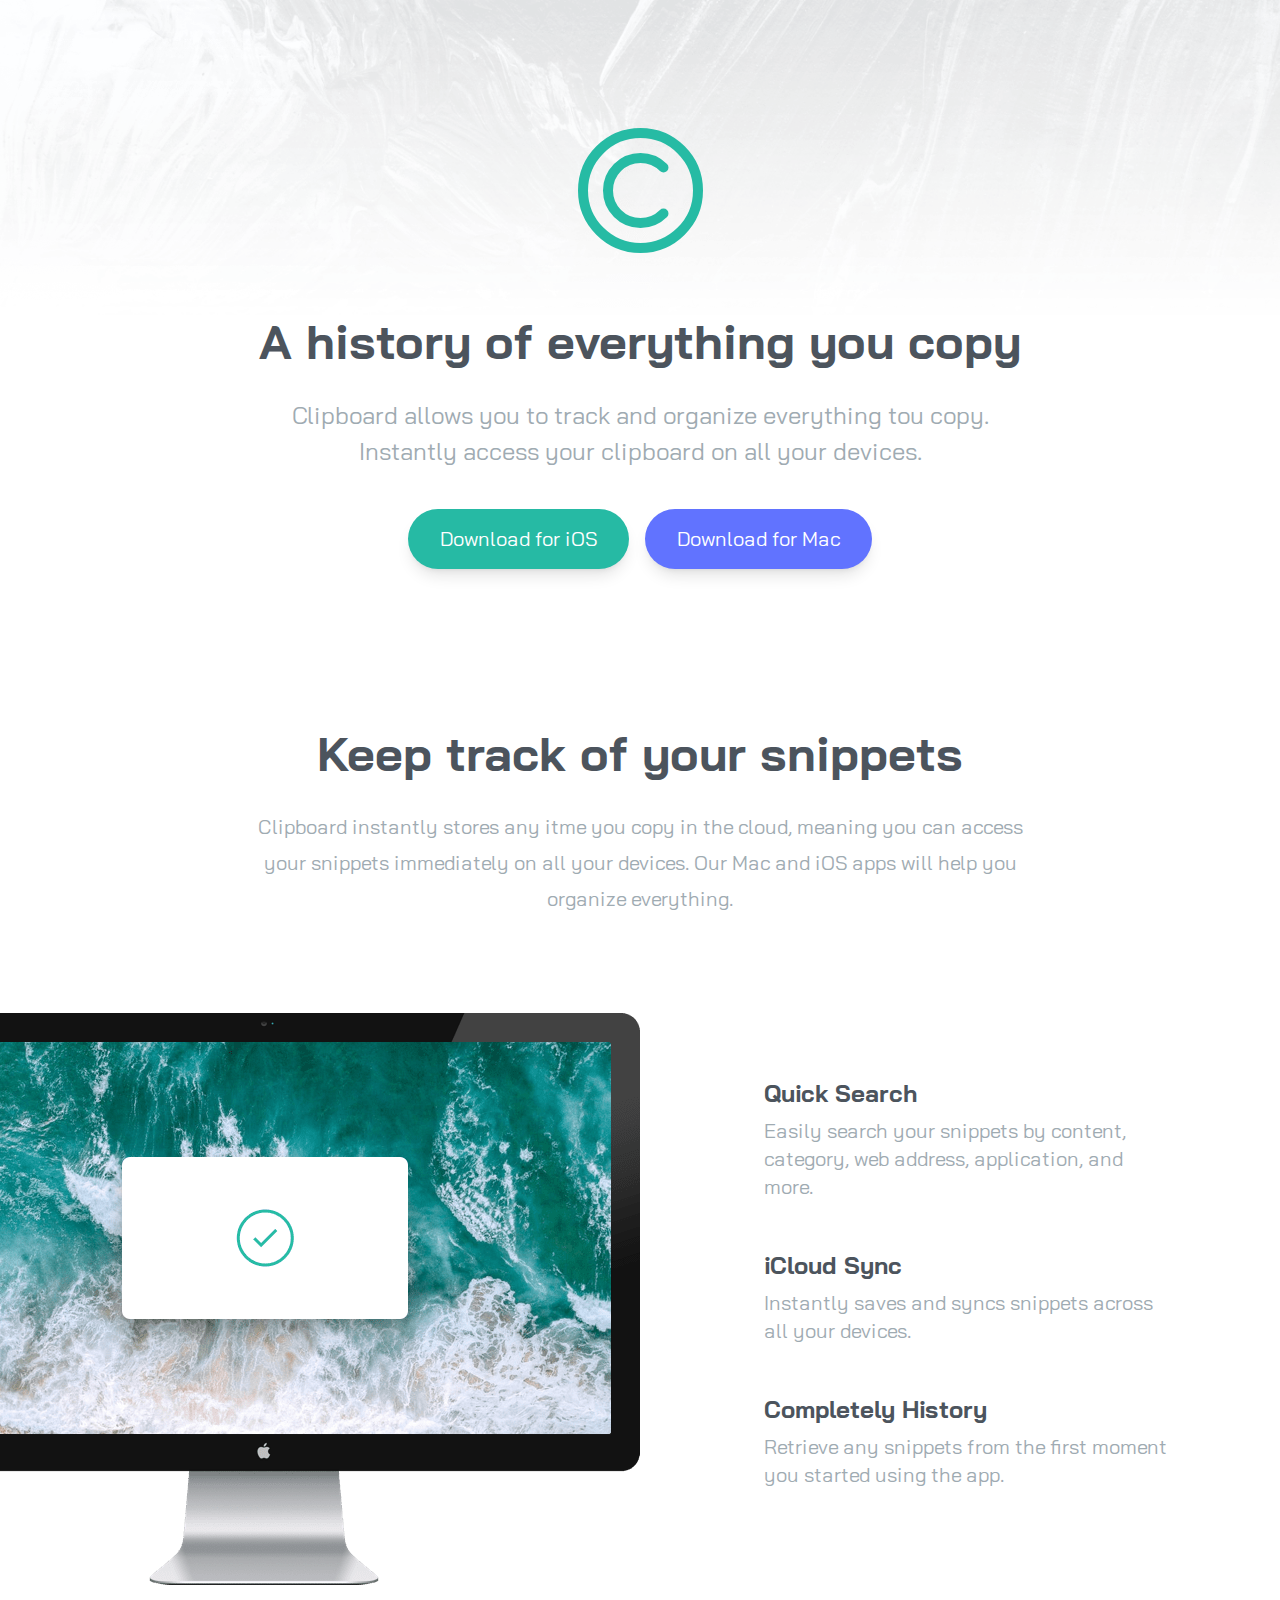
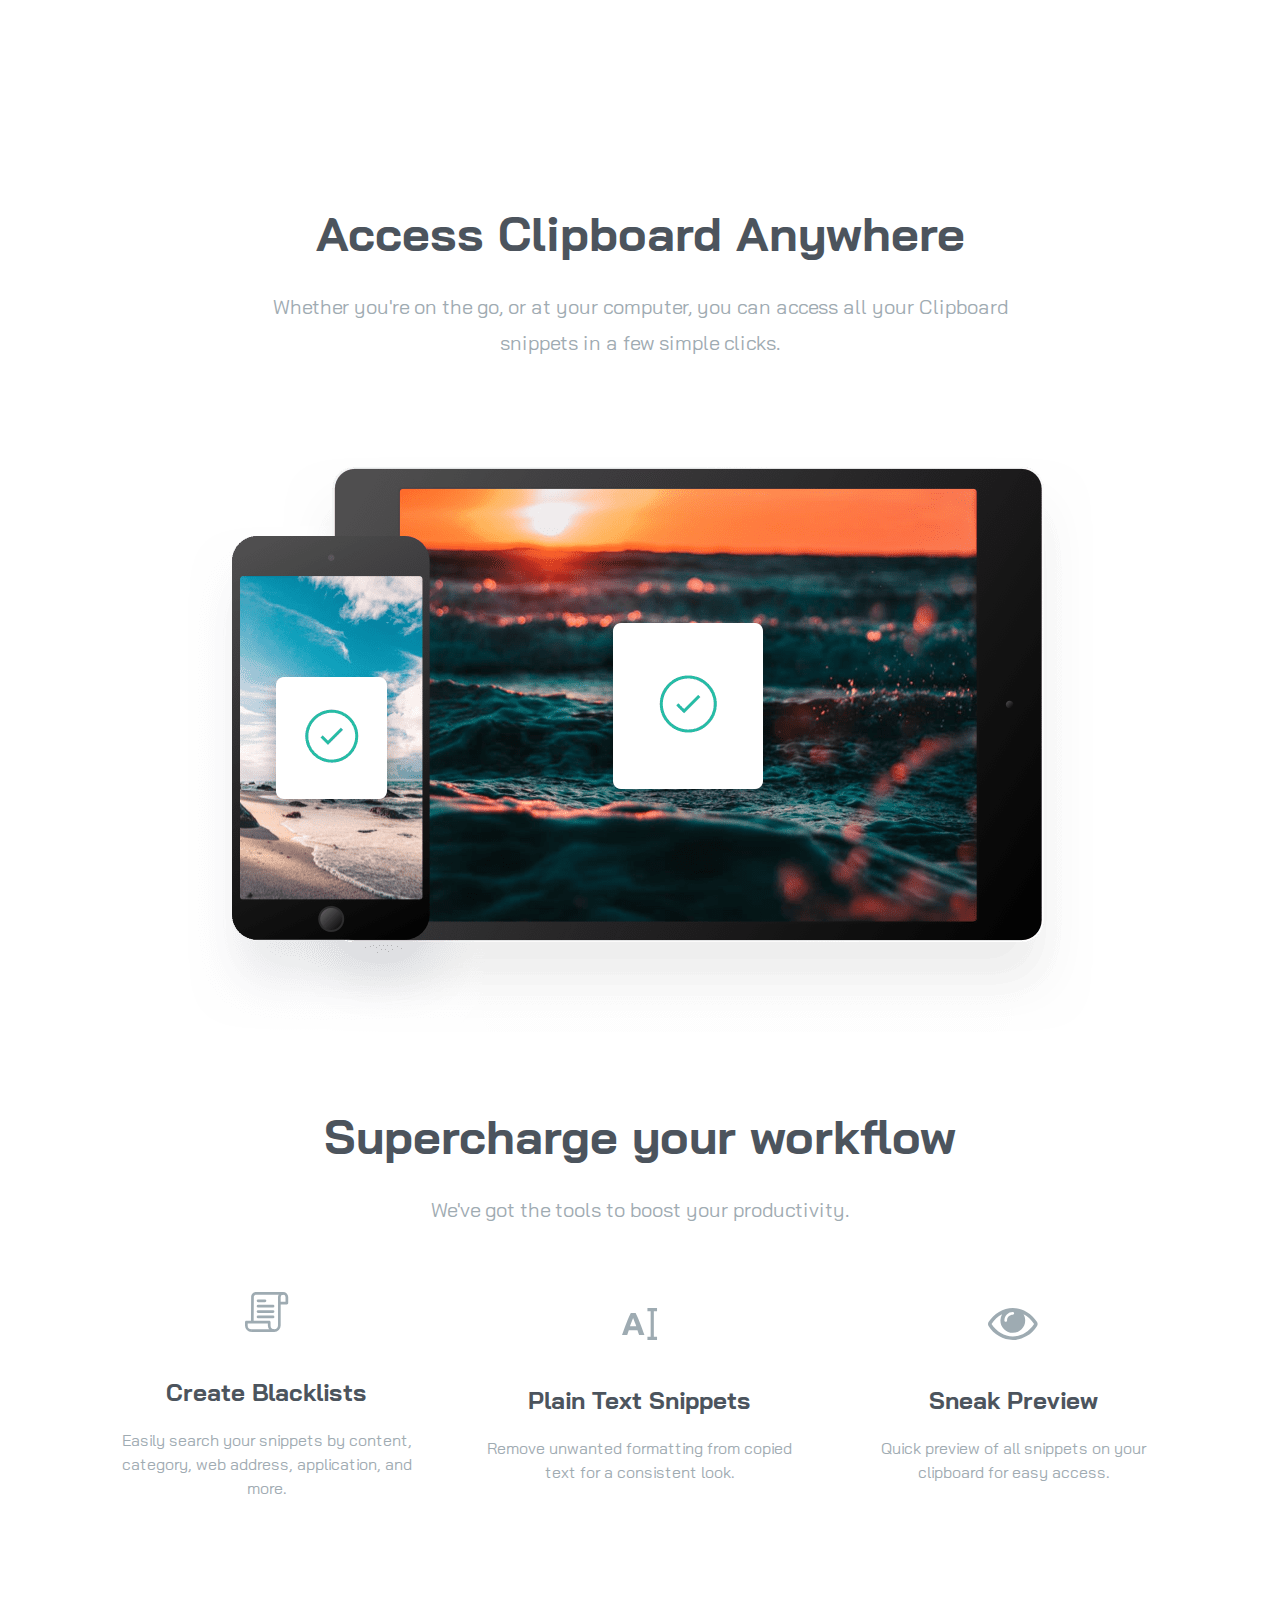
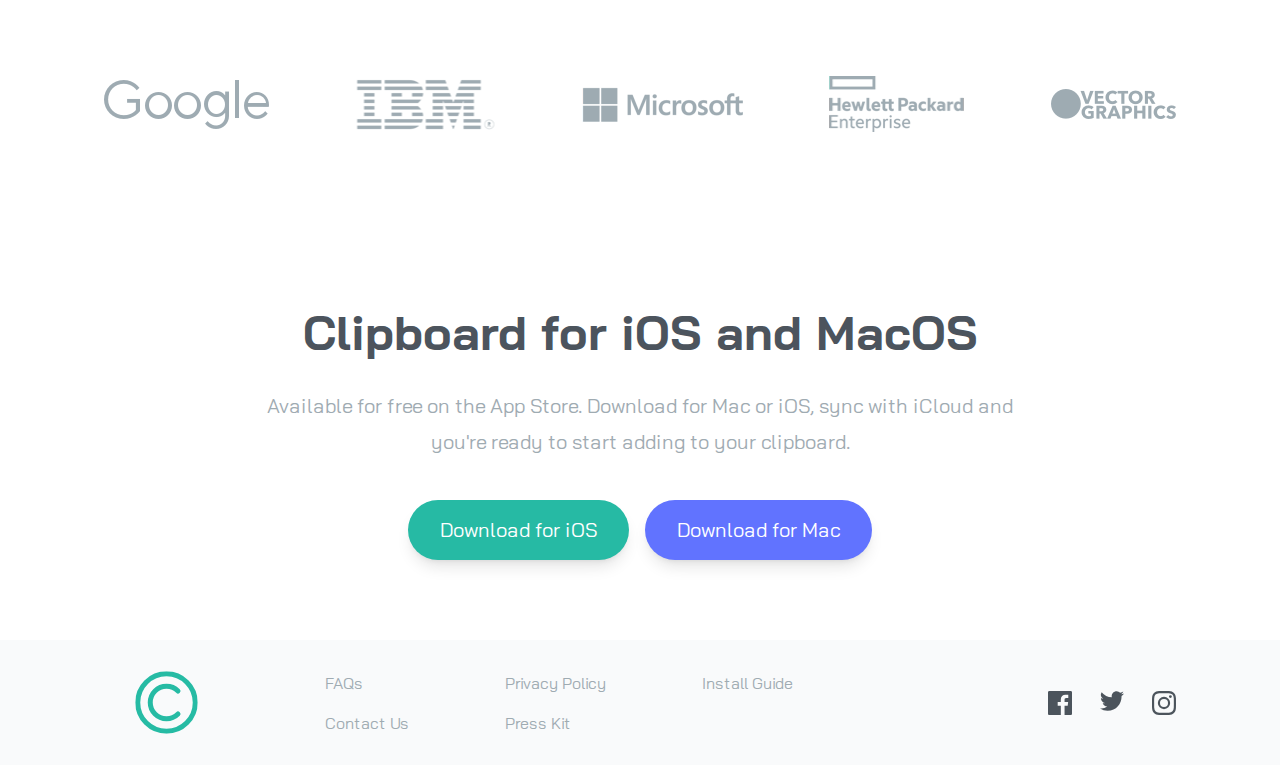
<file: website-projects/clipboard/index.html>
<!DOCTYPE html>
<html lang="en">
  <head>
    <meta charset="UTF-8" />
    <meta http-equiv="X-UA-Compatible" content="IE=edge" />
    <meta name="viewport" content="width=device-width, initial-scale=1.0" />
    <link rel="preconnect" href="https://fonts.googleapis.com" />
    <link rel="preconnect" href="https://fonts.gstatic.com" crossorigin />
    <link
      href="https://fonts.googleapis.com/css2?family=Bai+Jamjuree:wght@400;600&family=Coiny&display=swap"
      rel="stylesheet"
    />
    <link rel="stylesheet" href="css/style.css" />
    <title>Clipboard Website</title>
  </head>
  <body>
    <!-- Hero Section -->
    <section id="hero">
      <!-- main container for this hero section -->
      <div class="section-container mb-40 pt-16">
        <img src="images/logo.svg" alt="" class="mx-auto my-16" />

        <h3>A history of everything you copy</h3>

        <p class="section-content mb-10 text-2xl">
          Clipboard allows you to track and organize everything tou copy.
          Instantly access your clipboard on all your devices.
        </p>

        <!-- Button Container -->
        <div class="button-container">
          <a
            href=""
            class="p-4 px-8 rounded-full shadow-lg bg-strongCyan duration-200 hover:opacity-80"
          >
            Download for iOS
          </a>
          <a
            href=""
            class="p-4 px-8 rounded-full shadow-lg bg-lightBlue duration-200 hover:opacity-80"
          >
            Download for Mac
          </a>
        </div>
      </div>
    </section>

    <!-- Snippets Section -->
    <section id="snippets">
      <div class="section-container my-20">
        <h3>Keep track of your snippets</h3>
        <p class="section-content mb-24 text-xl">
          Clipboard instantly stores any itme you copy in the cloud, meaning you
          can access your snippets immediately on all your devices. Our Mac and
          iOS apps will help you organize everything.
        </p>
      </div>
    </section>

    <!-- Features Section -->
    <section id="features">
      <!-- Container for the features section -->
      <div class="section-container my-20">
        <div class="relative flex flex-col md:flex-row md:space-x-32">
          <!-- Image -->
          <div class="md:w-1/2">
            <img
              src="images/image-computer.png"
              alt=""
              class="md:absolute top-0 right-[50%]"
            />
          </div>

          <!-- Items Container -->
          <div
            class="flex flex-col mt-16 mb-24 space-y-12 text-xl md:w-1/2 md:mb-60 md:text-left md:pl-16"
          >
            <!-- Item 1 -->
            <div>
              <h5 class="mb-2 text-2xl font-bold text-darkGrayishBlue">
                Quick Search
              </h5>
              <p class="max-w-md text-grayishBlue">
                Easily search your snippets by content, category, web address,
                application, and more.
              </p>
            </div>
            <!-- Item 2 -->
            <div>
              <h5>iCloud Sync</h5>
              <p class="max-w-md text-grayishBlue">
                Instantly saves and syncs snippets across all your devices.
              </p>
            </div>
            <!-- Item 3 -->
            <div>
              <h5>Completely History</h5>
              <p class="max-w-md text-grayishBlue">
                Retrieve any snippets from the first moment you started using
                the app.
              </p>
            </div>
          </div>
        </div>
      </div>
    </section>

    <!-- Access Anywhere Section -->
    <section id="access">
      <div class="section-container my-20">
        <h3>Access Clipboard Anywhere</h3>
        <p class="section-content mb-24 text-xl">
          Whether you're on the go, or at your computer, you can access all your
          Clipboard snippets in a few simple clicks.
        </p>

        <img src="images/image-devices.png" alt="" class="mx-auto" />
      </div>
    </section>

    <!-- Supercharge Section -->
    <section id="supercharge">
      <div class="section-container my-20">
        <h3>Supercharge your workflow</h3>
        <p class="section-content mb-16 text-xl">
          We've got the tools to boost your productivity.
        </p>
        <!-- Items Container -->
        <div
          class="flex flex-col items-center justify-between space-y-16 md:flex-row md:space-y-0 md:space-x-12"
        >
          <!-- Item 1 -->
          <div class="flex flex-col items-center space-y-5">
            <img src="images/icon-blacklist.svg" alt="" class="mb-6" />
            <h5>Create Blacklists</h5>
            <p class="max-w-md text-grayishBlue">
              Easily search your snippets by content, category, web address,
              application, and more.
            </p>
          </div>
          <!-- Item 2 -->
          <div class="flex flex-col items-center space-y-5">
            <img src="images/icon-text.svg" alt="" class="mb-6" />
            <h5>Plain Text Snippets</h5>
            <p class="max-w-md text-grayishBlue">
              Remove unwanted formatting from copied text for a consistent look.
            </p>
          </div>
          <!-- Item 3 -->
          <div class="flex flex-col items-center space-y-5">
            <img src="images/icon-preview.svg" alt="" class="mb-6" />
            <h5>Sneak Preview</h5>
            <p class="max-w-md text-grayishBlue">
              Quick preview of all snippets on your clipboard for easy access.
            </p>
          </div>
        </div>
      </div>
    </section>

    <!-- References Section -->
    <section id="references">
      <div
        class="flex flex-col items-center justify-between max-w-6xl px-10 mx-auto space-y-16 my-44 md:flex-row md:space-y-0"
      >
        <img src="images/logo-google.png" alt="" />
        <img src="images/logo-ibm.png" alt="" />
        <img src="images/logo-microsoft.png" alt="" />
        <img src="images/logo-hp.png" alt="" />
        <img src="images/logo-vector-graphics.png" alt="" />
      </div>
    </section>

    <!-- Bottom CTA Section -->
    <section id="bottom">
      <div class="section-container my-20">
        <h3>Clipboard for iOS and MacOS</h3>
        <p class="section-content mb-10 text-xl">
          Available for free on the App Store. Download for Mac or iOS, sync
          with iCloud and you're ready to start adding to your clipboard.
        </p>

        <!-- Button Container -->
        <div class="button-container">
          <a
            href="#"
            class="p-4 px-8 rounded-full shadow-lg bg-strongCyan duration-200 hover:opacity-80"
          >
            Download for iOS
          </a>
          <a
            href="#"
            class="p-4 px-8 rounded-full shadow-lg bg-lightBlue duration-200 hover:opacity-80"
          >
            Download for Mac
          </a>
        </div>
      </div>
    </section>

    <footer class="bg-gray-50">
      <div class="section-container">
        <div class="flex flex-col items-center md:flex-row">
          <!-- Image -->
          <img src="images/logo.svg" alt="" class="scale-50" />
          <!-- Container for Menus & Social -->
          <div
            class="flex flex-col items-center justify-between flex-1 mb-10 space-y-6 md:flex-row md:mb-0 md:space-y-0 text-grayishBlue"
          >
            <!-- Menus -->
            <div
              class="flex flex-col space-y-4 md:flex-row md:ml-24 md:space-x-24 md:space-y-0"
            >
              <!-- Menu 1 -->
              <div class="flex flex-col space-y-4 text-center md:text-left">
                <div><a href="#" class="hover:text-strongCyan">FAQs</a></div>
                <div>
                  <a href="#" class="hover:text-strongCyan">Contact Us</a>
                </div>
              </div>
              <!-- Menu 2 -->
              <div class="flex flex-col space-y-4 text-center md:text-left">
                <div>
                  <a href="#" class="hover:text-strongCyan">Privacy Policy</a>
                </div>
                <div>
                  <a href="#" class="hover:text-strongCyan">Press Kit</a>
                </div>
              </div>
              <!-- Menu 3 -->
              <div class="flex flex-col space-y-4 text-center md:text-left">
                <div>
                  <a href="#" class="hover:text-strongCyan">Install Guide</a>
                </div>
              </div>
            </div>

            <!-- Social Icons -->
            <div class="flex justify-between w-32 py-1">
              <a href="#"
                ><img
                  src="images/icon-facebook.svg"
                  alt=""
                  class="duration-200 ficon"
              /></a>
              <a href="#"
                ><img
                  src="images/icon-twitter.svg"
                  alt=""
                  class="duration-200 ficon"
              /></a>
              <a href="#"
                ><img
                  src="images/icon-instagram.svg"
                  alt=""
                  class="duration-200 ficon"
              /></a>
            </div>
          </div>
        </div>
      </div>
    </footer>
  </body>
</html>
</file>
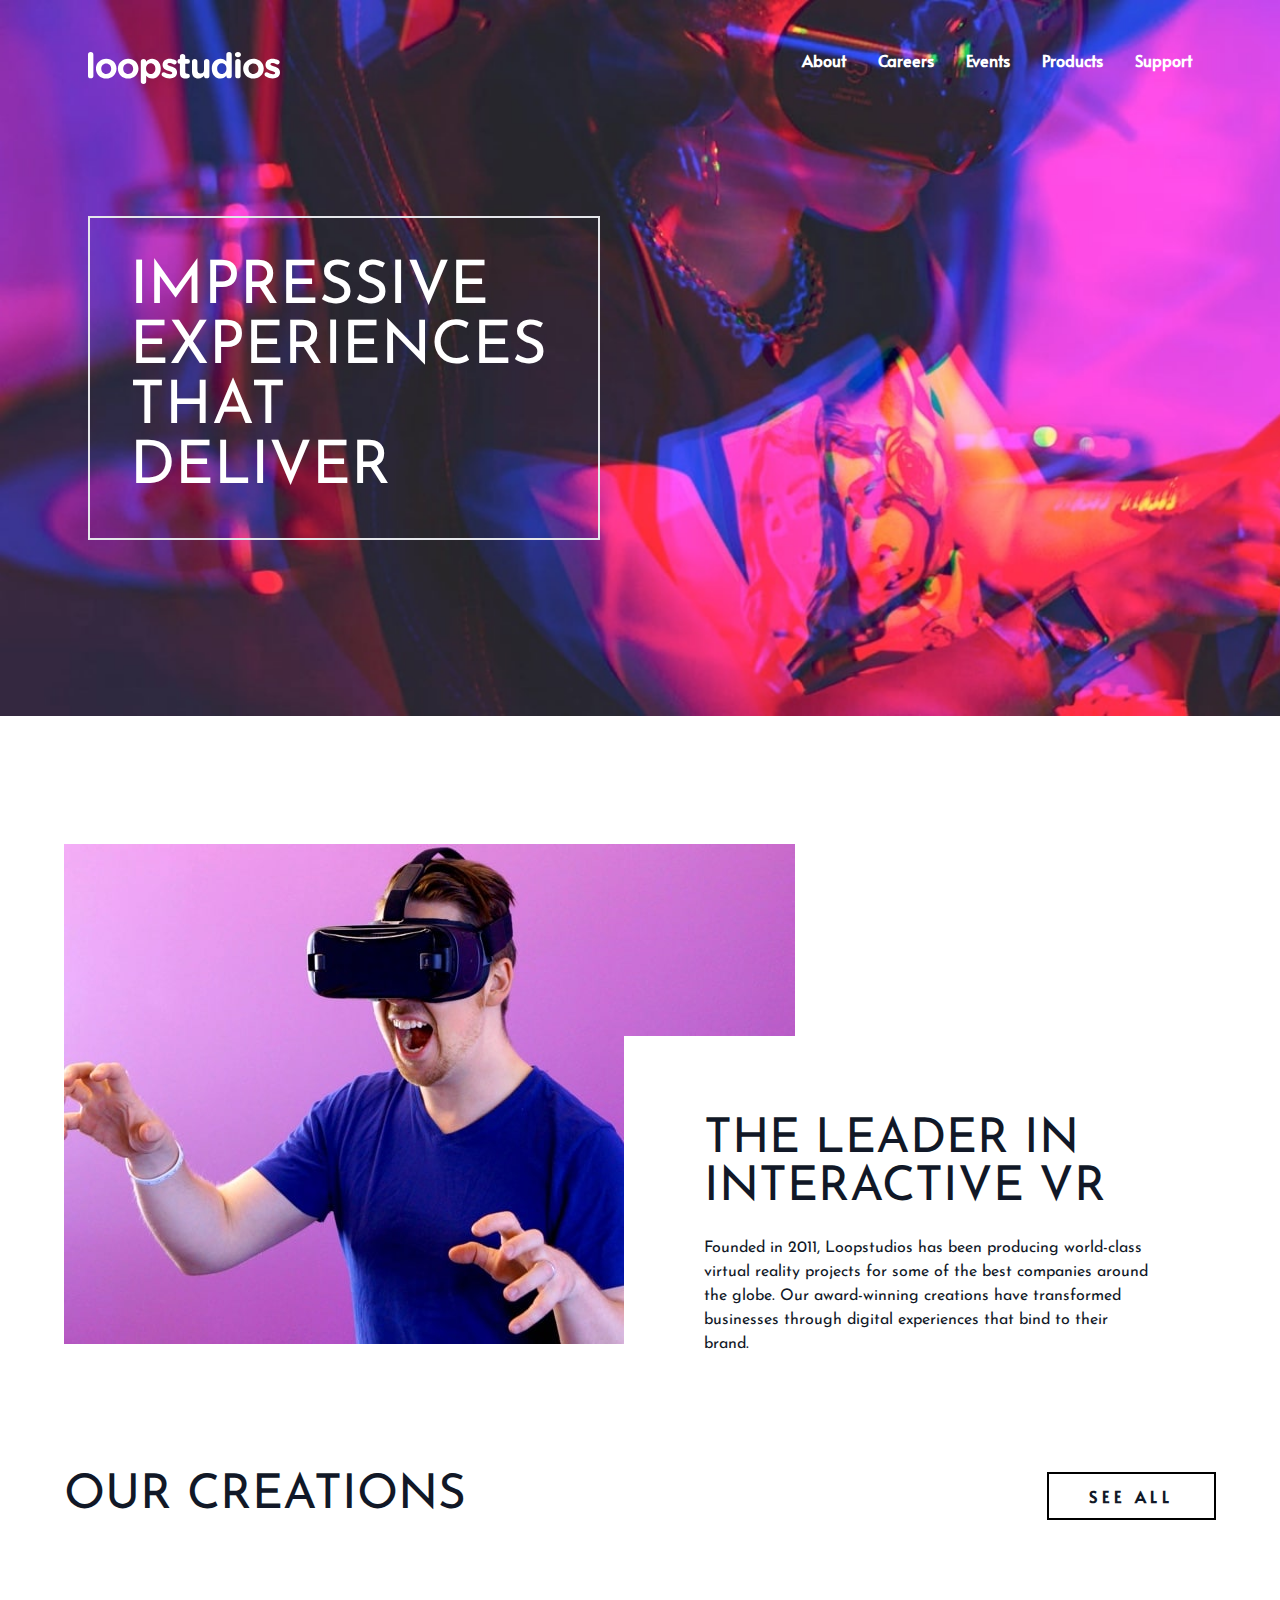
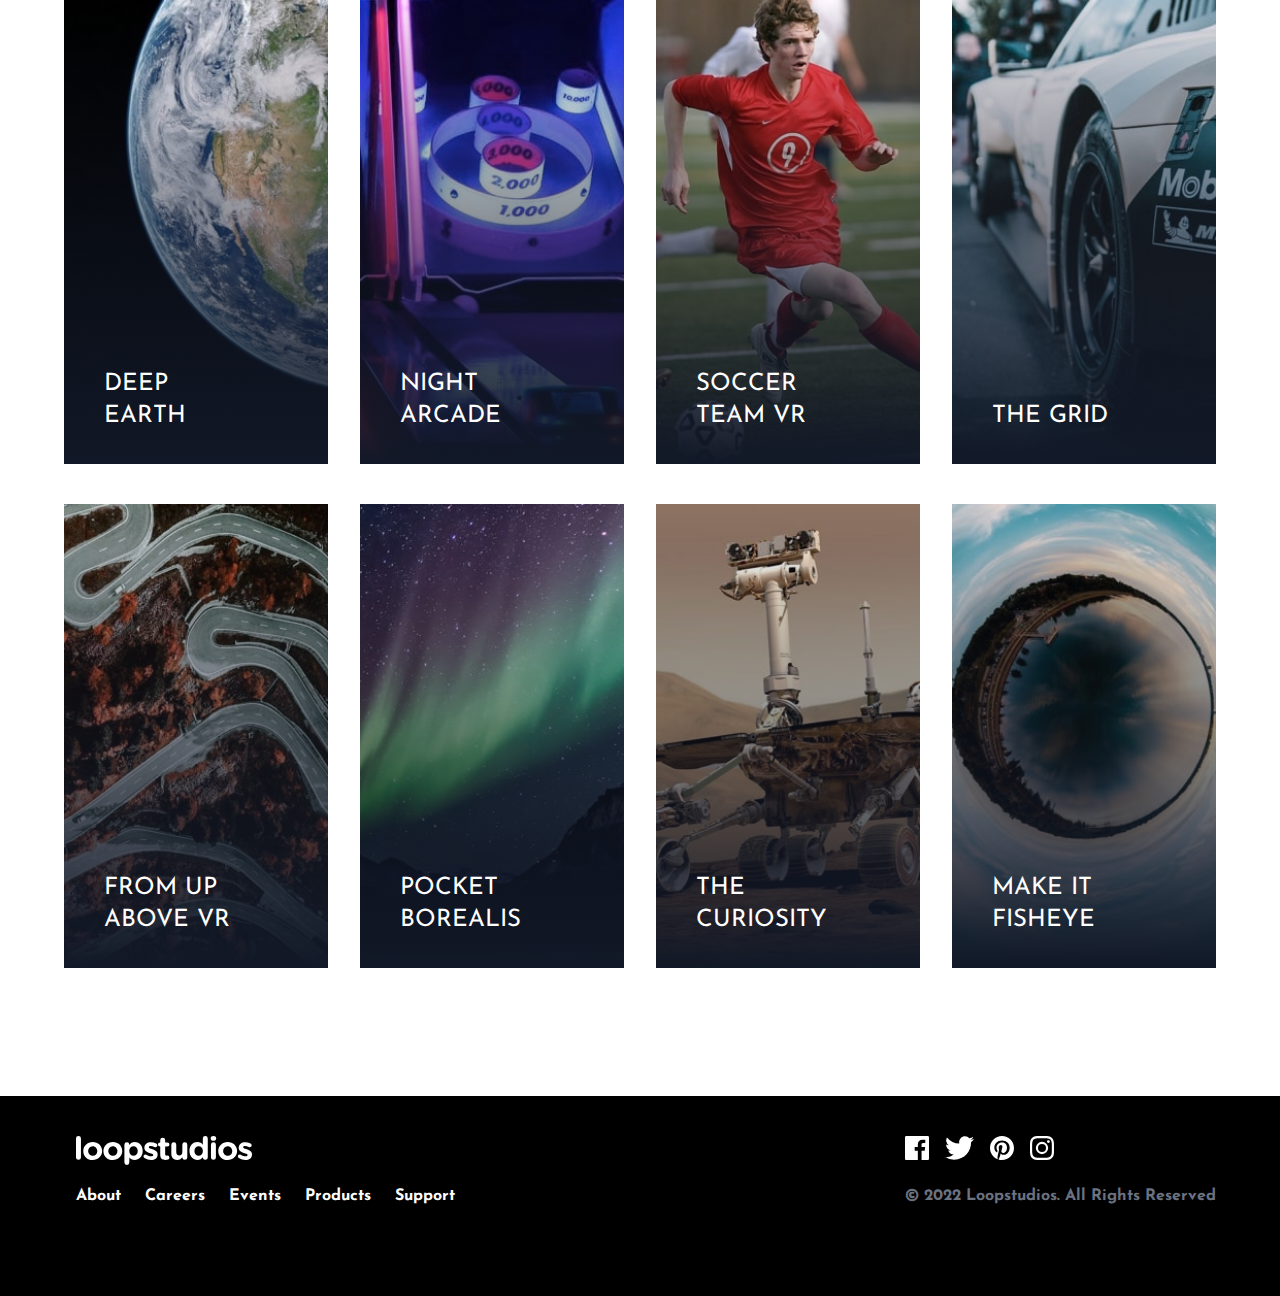
<file: website-projects/loopstudios/index.html>
<!DOCTYPE html>
<html lang="en">
  <head>
    <meta charset="UTF-8" />
    <meta http-equiv="X-UA-Compatible" content="IE=edge" />
    <meta name="viewport" content="width=device-width, initial-scale=1.0" />
    <link rel="preconnect" href="https://fonts.googleapis.com" />
    <link rel="preconnect" href="https://fonts.gstatic.com" crossorigin />
    <link
      href="https://fonts.googleapis.com/css2?family=Alata&family=Josefin+Sans:wght@300&display=swap"
      rel="stylesheet"
    />
    <script src="js/script.js" defer></script>
    <link rel="stylesheet" href="css/style.css" />
    <title>Loop Studios Website</title>
  </head>
  <body>
    <!-- Hero Section -->
    <section id="hero">
      <!-- Hero Container -->
      <div class="container max-w-6xl mx-auto px-6 py-12">
        <!-- Menu/Logo Container -->
        <nav class="flex items-center justify-between font-bold text-white">
          <!-- Logo -->
          <img src="images/logo.svg" alt="" />
          <!-- Menu -->
          <div class="hidden h-10 font-alata md:flex md:space-x-8">
            <div class="group">
              <a href="#">About</a>
              <div
                class="mx-2 group-hover:border-b group-hover:border-blue-50"
              ></div>
            </div>
            <div class="group">
              <a href="#">Careers</a>
              <div
                class="mx-2 group-hover:border-b group-hover:border-blue-50"
              ></div>
            </div>
            <div class="group">
              <a href="#">Events</a>
              <div
                class="mx-2 group-hover:border-b group-hover:border-blue-50"
              ></div>
            </div>
            <div class="group">
              <a href="#">Products</a>
              <div
                class="mx-2 group-hover:border-b group-hover:border-blue-50"
              ></div>
            </div>
            <div class="group">
              <a href="#">Support</a>
              <div
                class="mx-2 group-hover:border-b group-hover:border-blue-50"
              ></div>
            </div>
          </div>
          <!-- Hamburger Button -->
          <div class="md:hidden">
            <button
              id="menu-btn"
              type="button"
              class="z-40 block hamburger md:hidden focus:outline-none"
            >
              <span class="hamburger-top"></span>
              <span class="hamburger-middle"></span>
              <span class="hamburger-bottom"></span>
            </button>
          </div>
        </nav>

        <!-- Mobile Menu -->
        <div
          id="menu"
          class="absolute top-0 bottom-0 left-0 hidden flex-col self-end w-full min-h-screen py-1 pt-40 pl-12 space-y-3 text-lg text-white uppercase bg-black"
        >
          <a href="#" class="hover:text-pink-500">About</a>
          <a href="#" class="hover:text-pink-500">Careers</a>
          <a href="#" class="hover:text-pink-500">Events</a>
          <a href="#" class="hover:text-pink-500">Products</a>
          <a href="#" class="hover:text-pink-500">Support</a>
        </div>

        <div
          class="max-w-lg mt-32 mb-32 p-4 font-sans text-4xl text-white uppercase border-2 md:p-10 md:m-32 md:mx-0 md:text-6xl"
        >
          Impressive Experiences That Deliver
        </div>
      </div>
    </section>

    <!-- Feature Section -->
    <section id="feature">
      <!-- Feature Container -->
      <div
        class="relative container flex flex-col max-w-6xl mx-auto my-32 px-6 text-gray-900 md:flex-row md:px-0"
      >
        <!-- Image -->
        <img src="images/desktop/image-interactive.jpg" alt="" />

        <!-- Text Container -->
        <div
          class="top-48 pr-0 bg-white md:absolute md:right-0 md:py-20 md:pl-20"
        >
          <h2
            class="max-w-lg mt-10 mb-6 font-sans text-4xl text-center text-gray-900 uppercase md:text-5xl md:mt-0 md:text-left"
          >
            The leader in interactive VR
          </h2>

          <p class="max-w-md text-center md:text-left">
            Founded in 2011, Loopstudios has been producing world-class virtual
            reality projects for some of the best companies around the globe.
            Our award-winning creations have transformed businesses through
            digital experiences that bind to their brand.
          </p>
        </div>
      </div>
    </section>

    <!-- Creations Section -->
    <section id="creations">
      <!-- Creations Container -->
      <div class="container max-w-6xl mx-auto my-32 px-6 text-gray-900 md:px-0">
        <!-- Creations Header -->
        <div class="flex justify-center mb-20 md:justify-between">
          <h2 class="text-4xl text-center uppercase md:text-left md:text-5xl">
            Our Creations
          </h2>

          <button class="hidden btn md:block">See All</button>
        </div>

        <!-- Items Container -->
        <div class="item-container">
          <!-- Item 1 -->
          <div class="group item">
            <!-- Desktop Image -->
            <img
              src="images/desktop/image-deep-earth.jpg"
              alt=""
              class="hidden w-full duration-200 md:block group-hover:scale-110"
            />
            <!-- Mobile Image -->
            <img
              src="images/mobile/image-deep-earth.jpg"
              alt=""
              class="w-full md:hidden"
            />
            <!-- Item Gradient -->
            <div class="item-gradient"></div>
            <!-- Item Text -->
            <h5>Deep Earth</h5>
          </div>

          <!-- Item 2 -->
          <div class="group item">
            <!-- Desktop Image -->
            <img
              src="images/desktop/image-night-arcade.jpg"
              alt=""
              class="hidden w-full duration-200 md:block group-hover:scale-110"
            />
            <!-- Mobile Image -->
            <img
              src="images/mobile/image-night-arcade.jpg"
              alt=""
              class="w-full md:hidden"
            />
            <!-- Item Gradient -->
            <div class="item-gradient"></div>
            <!-- Item Text -->
            <h5>Night Arcade</h5>
          </div>

          <!-- Item 3 -->
          <div class="group item">
            <!-- Desktop Image -->
            <img
              src="images/desktop/image-soccer-team.jpg"
              alt=""
              class="hidden w-full duration-200 md:block group-hover:scale-110"
            />
            <!-- Mobile Image -->
            <img
              src="images/mobile/image-soccer-team.jpg"
              alt=""
              class="w-full md:hidden"
            />
            <!-- Item Gradient -->
            <div class="item-gradient"></div>
            <!-- Item Text -->
            <h5>Soccer Team VR</h5>
          </div>

          <!-- Item 4 -->
          <div class="group item">
            <!-- Desktop Image -->
            <img
              src="images/desktop/image-grid.jpg"
              alt=""
              class="hidden w-full duration-200 md:block group-hover:scale-110"
            />
            <!-- Mobile Image -->
            <img
              src="images/mobile/image-grid.jpg"
              alt=""
              class="w-full md:hidden"
            />
            <!-- Item Gradient -->
            <div class="item-gradient"></div>
            <!-- Item Text -->
            <h5>The Grid</h5>
          </div>
        </div>

        <!-- Item Container 2 -->
        <div class="item-container mt-10">
          <!-- Item 1 -->
          <div class="group item">
            <!-- Desktop Image -->
            <img
              src="images/desktop/image-from-above.jpg"
              alt=""
              class="hidden w-full duration-200 md:block group-hover:scale-110"
            />
            <!-- Mobile Image -->
            <img
              src="images/mobile/image-from-above.jpg"
              alt=""
              class="w-full md:hidden"
            />
            <!-- Item Gradient -->
            <div class="item-gradient"></div>
            <!-- Item Text -->
            <h5>From Up Above VR</h5>
          </div>

          <!-- Item 2 -->
          <div class="group item">
            <!-- Desktop Image -->
            <img
              src="images/desktop/image-pocket-borealis.jpg"
              alt=""
              class="hidden w-full duration-200 md:block group-hover:scale-110"
            />
            <!-- Mobile Image -->
            <img
              src="images/mobile/image-pocket-borealis.jpg"
              alt=""
              class="w-full md:hidden"
            />
            <!-- Item Gradient -->
            <div class="item-gradient"></div>
            <!-- Item Text -->
            <h5>Pocket Borealis</h5>
          </div>

          <!-- Item 3 -->
          <div class="group item">
            <!-- Desktop Image -->
            <img
              src="images/desktop/image-curiosity.jpg"
              alt=""
              class="hidden w-full duration-200 md:block group-hover:scale-110"
            />
            <!-- Mobile Image -->
            <img
              src="images/mobile/image-curiosity.jpg"
              alt=""
              class="w-full md:hidden"
            />
            <!-- Item Gradient -->
            <div class="item-gradient"></div>
            <!-- Item Text -->
            <h5>The Curiosity</h5>
          </div>

          <!-- Item 4 -->
          <div class="group item">
            <!-- Desktop Image -->
            <img
              src="images/desktop/image-fisheye.jpg"
              alt=""
              class="hidden w-full duration-200 md:block group-hover:scale-110"
            />
            <!-- Mobile Image -->
            <img
              src="images/mobile/image-fisheye.jpg"
              alt=""
              class="w-full md:hidden"
            />
            <!-- Item Gradient -->
            <div class="item-gradient"></div>
            <!-- Item Text -->
            <h5>Make It Fisheye</h5>
          </div>
        </div>
        <!-- Bottom Button Container -->
        <div class="flex justify-center mt-10 md:hidden">
          <button class="btn w-full md:hidden">See All</button>
        </div>
      </div>
    </section>

    <footer class="bg-black">
      <!-- Container -->
      <div class="container max-w-6xl py-10 mx-auto">
        <!-- Footer Flex Container -->
        <div
          class="flex flex-col items-center mb-8 space-y-6 md:flex-row md:space-y-0 md:justify-between md:items-start"
        >
          <!-- Menu & Logo Container -->
          <div
            class="flex flex-col items-center space-y-8 md:items-start md:space-y-4"
          >
            <!-- Logo -->
            <div class="h-8">
              <img src="images/logo.svg" alt="" class="w-44 md:ml-3" />
            </div>
            <!-- Menu Container -->
            <div
              class="flex flex-col items-center space-y-4 font-bold text-white md:flex-row md:space-y-0 md:space-x-6 md:ml-3"
            >
              <!-- Item 1 -->
              <div class="h-10 group">
                <a href="#">About</a>
                <div
                  class="mx-2 group-hover:border-b group-hover:border-blue-50"
                ></div>
              </div>
              <!-- Item 2 -->
              <div class="h-10 group">
                <a href="#">Careers</a>
                <div
                  class="mx-2 group-hover:border-b group-hover:border-blue-50"
                ></div>
              </div>
              <!-- Item 3 -->
              <div class="h-10 group">
                <a href="#">Events</a>
                <div
                  class="mx-2 group-hover:border-b group-hover:border-blue-50"
                ></div>
              </div>
              <!-- Item 4 -->
              <div class="h-10 group">
                <a href="#">Products</a>
                <div
                  class="mx-2 group-hover:border-b group-hover:border-blue-50"
                ></div>
              </div>
              <!-- Item 5 -->
              <div class="h-10 group">
                <a href="#">Support</a>
                <div
                  class="mx-2 group-hover:border-b group-hover:border-blue-50"
                ></div>
              </div>
            </div>
          </div>

          <!-- Social & Copy Container -->
          <div
            class="flex flex-col items-start justify-between space-y-4 text-gray-500"
          >
            <!-- icons Container -->
            <div
              class="flex items-center justify-center mx-auto space-x-4 md:justify-end md:mx-0"
            >
              <!-- Icon 1 -->
              <div class="h-8 group">
                <a href="#">
                  <img src="images/icon-facebook.svg" alt="" class="h-6" />
                </a>
              </div>
              <!-- Icon 2 -->
              <div class="h-8 group">
                <a href="#">
                  <img src="images/icon-twitter.svg" alt="" class="h-6" />
                </a>
              </div>
              <!-- Icon 3 -->
              <div class="h-8 group">
                <a href="#">
                  <img src="images/icon-pinterest.svg" alt="" class="h-6" />
                </a>
              </div>
              <!-- Icon 4 -->
              <div class="h-8 group">
                <a href="#">
                  <img src="images/icon-instagram.svg" alt="" class="h-6" />
                </a>
              </div>
            </div>

            <!-- Copy -->
            <div class="font-bold">
              &copy; 2022 Loopstudios. All Rights Reserved
            </div>
          </div>
        </div>
      </div>
    </footer>
  </body>
</html>
</file>
<file: website-projects/clipboard/css/style.css>
/*
! tailwindcss v3.0.24 | MIT License | https://tailwindcss.com
*/

/*
1. Prevent padding and border from affecting element width. (https://github.com/mozdevs/cssremedy/issues/4)
2. Allow adding a border to an element by just adding a border-width. (https://github.com/tailwindcss/tailwindcss/pull/116)
*/

*,
::before,
::after {
  box-sizing: border-box;
  /* 1 */
  border-width: 0;
  /* 2 */
  border-style: solid;
  /* 2 */
  border-color: #e5e7eb;
  /* 2 */
}

::before,
::after {
  --tw-content: '';
}

/*
1. Use a consistent sensible line-height in all browsers.
2. Prevent adjustments of font size after orientation changes in iOS.
3. Use a more readable tab size.
4. Use the user's configured `sans` font-family by default.
*/

html {
  line-height: 1.5;
  /* 1 */
  -webkit-text-size-adjust: 100%;
  /* 2 */
  -moz-tab-size: 4;
  /* 3 */
  -o-tab-size: 4;
     tab-size: 4;
  /* 3 */
  font-family: Bai Jamjuree, sans-serif;
  /* 4 */
}

/*
1. Remove the margin in all browsers.
2. Inherit line-height from `html` so users can set them as a class directly on the `html` element.
*/

body {
  margin: 0;
  /* 1 */
  line-height: inherit;
  /* 2 */
}

/*
1. Add the correct height in Firefox.
2. Correct the inheritance of border color in Firefox. (https://bugzilla.mozilla.org/show_bug.cgi?id=190655)
3. Ensure horizontal rules are visible by default.
*/

hr {
  height: 0;
  /* 1 */
  color: inherit;
  /* 2 */
  border-top-width: 1px;
  /* 3 */
}

/*
Add the correct text decoration in Chrome, Edge, and Safari.
*/

abbr:where([title]) {
  -webkit-text-decoration: underline dotted;
          text-decoration: underline dotted;
}

/*
Remove the default font size and weight for headings.
*/

h1,
h2,
h3,
h4,
h5,
h6 {
  font-size: inherit;
  font-weight: inherit;
}

/*
Reset links to optimize for opt-in styling instead of opt-out.
*/

a {
  color: inherit;
  text-decoration: inherit;
}

/*
Add the correct font weight in Edge and Safari.
*/

b,
strong {
  font-weight: bolder;
}

/*
1. Use the user's configured `mono` font family by default.
2. Correct the odd `em` font sizing in all browsers.
*/

code,
kbd,
samp,
pre {
  font-family: ui-monospace, SFMono-Regular, Menlo, Monaco, Consolas, "Liberation Mono", "Courier New", monospace;
  /* 1 */
  font-size: 1em;
  /* 2 */
}

/*
Add the correct font size in all browsers.
*/

small {
  font-size: 80%;
}

/*
Prevent `sub` and `sup` elements from affecting the line height in all browsers.
*/

sub,
sup {
  font-size: 75%;
  line-height: 0;
  position: relative;
  vertical-align: baseline;
}

sub {
  bottom: -0.25em;
}

sup {
  top: -0.5em;
}

/*
1. Remove text indentation from table contents in Chrome and Safari. (https://bugs.chromium.org/p/chromium/issues/detail?id=999088, https://bugs.webkit.org/show_bug.cgi?id=201297)
2. Correct table border color inheritance in all Chrome and Safari. (https://bugs.chromium.org/p/chromium/issues/detail?id=935729, https://bugs.webkit.org/show_bug.cgi?id=195016)
3. Remove gaps between table borders by default.
*/

table {
  text-indent: 0;
  /* 1 */
  border-color: inherit;
  /* 2 */
  border-collapse: collapse;
  /* 3 */
}

/*
1. Change the font styles in all browsers.
2. Remove the margin in Firefox and Safari.
3. Remove default padding in all browsers.
*/

button,
input,
optgroup,
select,
textarea {
  font-family: inherit;
  /* 1 */
  font-size: 100%;
  /* 1 */
  line-height: inherit;
  /* 1 */
  color: inherit;
  /* 1 */
  margin: 0;
  /* 2 */
  padding: 0;
  /* 3 */
}

/*
Remove the inheritance of text transform in Edge and Firefox.
*/

button,
select {
  text-transform: none;
}

/*
1. Correct the inability to style clickable types in iOS and Safari.
2. Remove default button styles.
*/

button,
[type='button'],
[type='reset'],
[type='submit'] {
  -webkit-appearance: button;
  /* 1 */
  background-color: transparent;
  /* 2 */
  background-image: none;
  /* 2 */
}

/*
Use the modern Firefox focus style for all focusable elements.
*/

:-moz-focusring {
  outline: auto;
}

/*
Remove the additional `:invalid` styles in Firefox. (https://github.com/mozilla/gecko-dev/blob/2f9eacd9d3d995c937b4251a5557d95d494c9be1/layout/style/res/forms.css#L728-L737)
*/

:-moz-ui-invalid {
  box-shadow: none;
}

/*
Add the correct vertical alignment in Chrome and Firefox.
*/

progress {
  vertical-align: baseline;
}

/*
Correct the cursor style of increment and decrement buttons in Safari.
*/

::-webkit-inner-spin-button,
::-webkit-outer-spin-button {
  height: auto;
}

/*
1. Correct the odd appearance in Chrome and Safari.
2. Correct the outline style in Safari.
*/

[type='search'] {
  -webkit-appearance: textfield;
  /* 1 */
  outline-offset: -2px;
  /* 2 */
}

/*
Remove the inner padding in Chrome and Safari on macOS.
*/

::-webkit-search-decoration {
  -webkit-appearance: none;
}

/*
1. Correct the inability to style clickable types in iOS and Safari.
2. Change font properties to `inherit` in Safari.
*/

::-webkit-file-upload-button {
  -webkit-appearance: button;
  /* 1 */
  font: inherit;
  /* 2 */
}

/*
Add the correct display in Chrome and Safari.
*/

summary {
  display: list-item;
}

/*
Removes the default spacing and border for appropriate elements.
*/

blockquote,
dl,
dd,
h1,
h2,
h3,
h4,
h5,
h6,
hr,
figure,
p,
pre {
  margin: 0;
}

fieldset {
  margin: 0;
  padding: 0;
}

legend {
  padding: 0;
}

ol,
ul,
menu {
  list-style: none;
  margin: 0;
  padding: 0;
}

/*
Prevent resizing textareas horizontally by default.
*/

textarea {
  resize: vertical;
}

/*
1. Reset the default placeholder opacity in Firefox. (https://github.com/tailwindlabs/tailwindcss/issues/3300)
2. Set the default placeholder color to the user's configured gray 400 color.
*/

input::-moz-placeholder, textarea::-moz-placeholder {
  opacity: 1;
  /* 1 */
  color: #9ca3af;
  /* 2 */
}

input:-ms-input-placeholder, textarea:-ms-input-placeholder {
  opacity: 1;
  /* 1 */
  color: #9ca3af;
  /* 2 */
}

input::placeholder,
textarea::placeholder {
  opacity: 1;
  /* 1 */
  color: #9ca3af;
  /* 2 */
}

/*
Set the default cursor for buttons.
*/

button,
[role="button"] {
  cursor: pointer;
}

/*
Make sure disabled buttons don't get the pointer cursor.
*/

:disabled {
  cursor: default;
}

/*
1. Make replaced elements `display: block` by default. (https://github.com/mozdevs/cssremedy/issues/14)
2. Add `vertical-align: middle` to align replaced elements more sensibly by default. (https://github.com/jensimmons/cssremedy/issues/14#issuecomment-634934210)
   This can trigger a poorly considered lint error in some tools but is included by design.
*/

img,
svg,
video,
canvas,
audio,
iframe,
embed,
object {
  display: block;
  /* 1 */
  vertical-align: middle;
  /* 2 */
}

/*
Constrain images and videos to the parent width and preserve their intrinsic aspect ratio. (https://github.com/mozdevs/cssremedy/issues/14)
*/

img,
video {
  max-width: 100%;
  height: auto;
}

/*
Ensure the default browser behavior of the `hidden` attribute.
*/

[hidden] {
  display: none;
}

h3 {
  margin-bottom: 2rem;
  font-size: 2.25rem;
  line-height: 2.5rem;
  font-weight: 700;
  --tw-text-opacity: 1;
  color: hsl(210 10% 33% / var(--tw-text-opacity));
}

@media (min-width: 768px) {
  h3 {
    font-size: 3rem;
    line-height: 1;
  }
}

h5 {
  margin-bottom: 0.5rem;
  font-size: 1.5rem;
  line-height: 2rem;
  font-weight: 700;
  --tw-text-opacity: 1;
  color: hsl(210 10% 33% / var(--tw-text-opacity));
}

*, ::before, ::after {
  --tw-translate-x: 0;
  --tw-translate-y: 0;
  --tw-rotate: 0;
  --tw-skew-x: 0;
  --tw-skew-y: 0;
  --tw-scale-x: 1;
  --tw-scale-y: 1;
  --tw-pan-x:  ;
  --tw-pan-y:  ;
  --tw-pinch-zoom:  ;
  --tw-scroll-snap-strictness: proximity;
  --tw-ordinal:  ;
  --tw-slashed-zero:  ;
  --tw-numeric-figure:  ;
  --tw-numeric-spacing:  ;
  --tw-numeric-fraction:  ;
  --tw-ring-inset:  ;
  --tw-ring-offset-width: 0px;
  --tw-ring-offset-color: #fff;
  --tw-ring-color: rgb(59 130 246 / 0.5);
  --tw-ring-offset-shadow: 0 0 #0000;
  --tw-ring-shadow: 0 0 #0000;
  --tw-shadow: 0 0 #0000;
  --tw-shadow-colored: 0 0 #0000;
  --tw-blur:  ;
  --tw-brightness:  ;
  --tw-contrast:  ;
  --tw-grayscale:  ;
  --tw-hue-rotate:  ;
  --tw-invert:  ;
  --tw-saturate:  ;
  --tw-sepia:  ;
  --tw-drop-shadow:  ;
  --tw-backdrop-blur:  ;
  --tw-backdrop-brightness:  ;
  --tw-backdrop-contrast:  ;
  --tw-backdrop-grayscale:  ;
  --tw-backdrop-hue-rotate:  ;
  --tw-backdrop-invert:  ;
  --tw-backdrop-opacity:  ;
  --tw-backdrop-saturate:  ;
  --tw-backdrop-sepia:  ;
}

.container {
  width: 100%;
}

@media (min-width: 480px) {
  .container {
    max-width: 480px;
  }
}

@media (min-width: 768px) {
  .container {
    max-width: 768px;
  }
}

@media (min-width: 976px) {
  .container {
    max-width: 976px;
  }
}

@media (min-width: 1440px) {
  .container {
    max-width: 1440px;
  }
}

.relative {
  position: relative;
}

.top-0 {
  top: 0px;
}

.right-\[50\%\] {
  right: 50%;
}

.mx-auto {
  margin-left: auto;
  margin-right: auto;
}

.my-16 {
  margin-top: 4rem;
  margin-bottom: 4rem;
}

.my-20 {
  margin-top: 5rem;
  margin-bottom: 5rem;
}

.my-44 {
  margin-top: 11rem;
  margin-bottom: 11rem;
}

.mb-40 {
  margin-bottom: 10rem;
}

.mb-10 {
  margin-bottom: 2.5rem;
}

.mb-24 {
  margin-bottom: 6rem;
}

.mt-16 {
  margin-top: 4rem;
}

.mb-2 {
  margin-bottom: 0.5rem;
}

.mb-16 {
  margin-bottom: 4rem;
}

.mb-6 {
  margin-bottom: 1.5rem;
}

.flex {
  display: flex;
}

.w-32 {
  width: 8rem;
}

.max-w-md {
  max-width: 28rem;
}

.max-w-6xl {
  max-width: 72rem;
}

.flex-1 {
  flex: 1 1 0%;
}

.scale-50 {
  --tw-scale-x: .5;
  --tw-scale-y: .5;
  transform: translate(var(--tw-translate-x), var(--tw-translate-y)) rotate(var(--tw-rotate)) skewX(var(--tw-skew-x)) skewY(var(--tw-skew-y)) scaleX(var(--tw-scale-x)) scaleY(var(--tw-scale-y));
}

.flex-col {
  flex-direction: column;
}

.items-center {
  align-items: center;
}

.justify-between {
  justify-content: space-between;
}

.space-y-12 > :not([hidden]) ~ :not([hidden]) {
  --tw-space-y-reverse: 0;
  margin-top: calc(3rem * calc(1 - var(--tw-space-y-reverse)));
  margin-bottom: calc(3rem * var(--tw-space-y-reverse));
}

.space-y-16 > :not([hidden]) ~ :not([hidden]) {
  --tw-space-y-reverse: 0;
  margin-top: calc(4rem * calc(1 - var(--tw-space-y-reverse)));
  margin-bottom: calc(4rem * var(--tw-space-y-reverse));
}

.space-y-5 > :not([hidden]) ~ :not([hidden]) {
  --tw-space-y-reverse: 0;
  margin-top: calc(1.25rem * calc(1 - var(--tw-space-y-reverse)));
  margin-bottom: calc(1.25rem * var(--tw-space-y-reverse));
}

.space-y-6 > :not([hidden]) ~ :not([hidden]) {
  --tw-space-y-reverse: 0;
  margin-top: calc(1.5rem * calc(1 - var(--tw-space-y-reverse)));
  margin-bottom: calc(1.5rem * var(--tw-space-y-reverse));
}

.space-y-4 > :not([hidden]) ~ :not([hidden]) {
  --tw-space-y-reverse: 0;
  margin-top: calc(1rem * calc(1 - var(--tw-space-y-reverse)));
  margin-bottom: calc(1rem * var(--tw-space-y-reverse));
}

.rounded-full {
  border-radius: 9999px;
}

.bg-strongCyan {
  --tw-bg-opacity: 1;
  background-color: hsl(171 66% 44% / var(--tw-bg-opacity));
}

.bg-lightBlue {
  --tw-bg-opacity: 1;
  background-color: hsl(233 100% 69% / var(--tw-bg-opacity));
}

.bg-gray-50 {
  --tw-bg-opacity: 1;
  background-color: rgb(249 250 251 / var(--tw-bg-opacity));
}

.p-4 {
  padding: 1rem;
}

.px-8 {
  padding-left: 2rem;
  padding-right: 2rem;
}

.px-10 {
  padding-left: 2.5rem;
  padding-right: 2.5rem;
}

.py-1 {
  padding-top: 0.25rem;
  padding-bottom: 0.25rem;
}

.pt-16 {
  padding-top: 4rem;
}

.text-center {
  text-align: center;
}

.text-2xl {
  font-size: 1.5rem;
  line-height: 2rem;
}

.text-xl {
  font-size: 1.25rem;
  line-height: 1.75rem;
}

.font-bold {
  font-weight: 700;
}

.text-darkGrayishBlue {
  --tw-text-opacity: 1;
  color: hsl(210 10% 33% / var(--tw-text-opacity));
}

.text-grayishBlue {
  --tw-text-opacity: 1;
  color: hsl(201 11% 66% / var(--tw-text-opacity));
}

.shadow-lg {
  --tw-shadow: 0 10px 15px -3px rgb(0 0 0 / 0.1), 0 4px 6px -4px rgb(0 0 0 / 0.1);
  --tw-shadow-colored: 0 10px 15px -3px var(--tw-shadow-color), 0 4px 6px -4px var(--tw-shadow-color);
  box-shadow: var(--tw-ring-offset-shadow, 0 0 #0000), var(--tw-ring-shadow, 0 0 #0000), var(--tw-shadow);
}

.duration-200 {
  transition-duration: 200ms;
}

/* creating a custom class: a layer base directive */

.section-container {
  margin-left: auto;
  margin-right: auto;
  max-width: 72rem;
  padding-left: 2.5rem;
  padding-right: 2.5rem;
  text-align: center;
}

.section-content {
  margin-left: auto;
  margin-right: auto;
  max-width: 48rem;
  text-align: center;
  line-height: 2.25rem;
  --tw-text-opacity: 1;
  color: hsl(201 11% 66% / var(--tw-text-opacity));
}

.button-container {
  display: flex;
  width: 100%;
  flex-direction: column;
  justify-content: center;
}

.button-container > :not([hidden]) ~ :not([hidden]) {
  --tw-space-y-reverse: 0;
  margin-top: calc(1.5rem * calc(1 - var(--tw-space-y-reverse)));
  margin-bottom: calc(1.5rem * var(--tw-space-y-reverse));
}

.button-container {
  font-size: 1.25rem;
  line-height: 1.75rem;
  --tw-text-opacity: 1;
  color: rgb(255 255 255 / var(--tw-text-opacity));
}

@media (min-width: 768px) {
  .button-container {
    flex-direction: row;
  }

  .button-container > :not([hidden]) ~ :not([hidden]) {
    --tw-space-y-reverse: 0;
    margin-top: calc(0px * calc(1 - var(--tw-space-y-reverse)));
    margin-bottom: calc(0px * var(--tw-space-y-reverse));
    --tw-space-x-reverse: 0;
    margin-right: calc(1rem * var(--tw-space-x-reverse));
    margin-left: calc(1rem * calc(1 - var(--tw-space-x-reverse)));
  }
}

body {
  background-image: url("../images/bg-header-desktop.png");
  background-repeat: no-repeat;
  background-size: contain;
}

@media (max-width: 576px) {
  body {
    background-image: url("../images/bg-header-mobile.png");
  }
}

.ficon:hover {
  filter: invert(53%) sepia(68%) saturate(434%) hue-rotate(121deg)
    brightness(101%) contrast(94%);
}

.hover\:text-strongCyan:hover {
  --tw-text-opacity: 1;
  color: hsl(171 66% 44% / var(--tw-text-opacity));
}

.hover\:opacity-80:hover {
  opacity: 0.8;
}

@media (min-width: 768px) {
  .md\:absolute {
    position: absolute;
  }

  .md\:mb-60 {
    margin-bottom: 15rem;
  }

  .md\:mb-0 {
    margin-bottom: 0px;
  }

  .md\:ml-24 {
    margin-left: 6rem;
  }

  .md\:w-1\/2 {
    width: 50%;
  }

  .md\:flex-row {
    flex-direction: row;
  }

  .md\:space-x-32 > :not([hidden]) ~ :not([hidden]) {
    --tw-space-x-reverse: 0;
    margin-right: calc(8rem * var(--tw-space-x-reverse));
    margin-left: calc(8rem * calc(1 - var(--tw-space-x-reverse)));
  }

  .md\:space-y-0 > :not([hidden]) ~ :not([hidden]) {
    --tw-space-y-reverse: 0;
    margin-top: calc(0px * calc(1 - var(--tw-space-y-reverse)));
    margin-bottom: calc(0px * var(--tw-space-y-reverse));
  }

  .md\:space-x-12 > :not([hidden]) ~ :not([hidden]) {
    --tw-space-x-reverse: 0;
    margin-right: calc(3rem * var(--tw-space-x-reverse));
    margin-left: calc(3rem * calc(1 - var(--tw-space-x-reverse)));
  }

  .md\:space-x-24 > :not([hidden]) ~ :not([hidden]) {
    --tw-space-x-reverse: 0;
    margin-right: calc(6rem * var(--tw-space-x-reverse));
    margin-left: calc(6rem * calc(1 - var(--tw-space-x-reverse)));
  }

  .md\:pl-16 {
    padding-left: 4rem;
  }

  .md\:text-left {
    text-align: left;
  }
}
</file>
<file: website-projects/loopstudios/css/style.css>
/*
! tailwindcss v3.0.24 | MIT License | https://tailwindcss.com
*/

/*
1. Prevent padding and border from affecting element width. (https://github.com/mozdevs/cssremedy/issues/4)
2. Allow adding a border to an element by just adding a border-width. (https://github.com/tailwindcss/tailwindcss/pull/116)
*/

*,
::before,
::after {
  box-sizing: border-box;
  /* 1 */
  border-width: 0;
  /* 2 */
  border-style: solid;
  /* 2 */
  border-color: #e5e7eb;
  /* 2 */
}

::before,
::after {
  --tw-content: '';
}

/*
1. Use a consistent sensible line-height in all browsers.
2. Prevent adjustments of font size after orientation changes in iOS.
3. Use a more readable tab size.
4. Use the user's configured `sans` font-family by default.
*/

html {
  line-height: 1.5;
  /* 1 */
  -webkit-text-size-adjust: 100%;
  /* 2 */
  -moz-tab-size: 4;
  /* 3 */
  -o-tab-size: 4;
     tab-size: 4;
  /* 3 */
  font-family: Josefin Sans, sans-serif;
  /* 4 */
}

/*
1. Remove the margin in all browsers.
2. Inherit line-height from `html` so users can set them as a class directly on the `html` element.
*/

body {
  margin: 0;
  /* 1 */
  line-height: inherit;
  /* 2 */
}

/*
1. Add the correct height in Firefox.
2. Correct the inheritance of border color in Firefox. (https://bugzilla.mozilla.org/show_bug.cgi?id=190655)
3. Ensure horizontal rules are visible by default.
*/

hr {
  height: 0;
  /* 1 */
  color: inherit;
  /* 2 */
  border-top-width: 1px;
  /* 3 */
}

/*
Add the correct text decoration in Chrome, Edge, and Safari.
*/

abbr:where([title]) {
  -webkit-text-decoration: underline dotted;
          text-decoration: underline dotted;
}

/*
Remove the default font size and weight for headings.
*/

h1,
h2,
h3,
h4,
h5,
h6 {
  font-size: inherit;
  font-weight: inherit;
}

/*
Reset links to optimize for opt-in styling instead of opt-out.
*/

a {
  color: inherit;
  text-decoration: inherit;
}

/*
Add the correct font weight in Edge and Safari.
*/

b,
strong {
  font-weight: bolder;
}

/*
1. Use the user's configured `mono` font family by default.
2. Correct the odd `em` font sizing in all browsers.
*/

code,
kbd,
samp,
pre {
  font-family: ui-monospace, SFMono-Regular, Menlo, Monaco, Consolas, "Liberation Mono", "Courier New", monospace;
  /* 1 */
  font-size: 1em;
  /* 2 */
}

/*
Add the correct font size in all browsers.
*/

small {
  font-size: 80%;
}

/*
Prevent `sub` and `sup` elements from affecting the line height in all browsers.
*/

sub,
sup {
  font-size: 75%;
  line-height: 0;
  position: relative;
  vertical-align: baseline;
}

sub {
  bottom: -0.25em;
}

sup {
  top: -0.5em;
}

/*
1. Remove text indentation from table contents in Chrome and Safari. (https://bugs.chromium.org/p/chromium/issues/detail?id=999088, https://bugs.webkit.org/show_bug.cgi?id=201297)
2. Correct table border color inheritance in all Chrome and Safari. (https://bugs.chromium.org/p/chromium/issues/detail?id=935729, https://bugs.webkit.org/show_bug.cgi?id=195016)
3. Remove gaps between table borders by default.
*/

table {
  text-indent: 0;
  /* 1 */
  border-color: inherit;
  /* 2 */
  border-collapse: collapse;
  /* 3 */
}

/*
1. Change the font styles in all browsers.
2. Remove the margin in Firefox and Safari.
3. Remove default padding in all browsers.
*/

button,
input,
optgroup,
select,
textarea {
  font-family: inherit;
  /* 1 */
  font-size: 100%;
  /* 1 */
  line-height: inherit;
  /* 1 */
  color: inherit;
  /* 1 */
  margin: 0;
  /* 2 */
  padding: 0;
  /* 3 */
}

/*
Remove the inheritance of text transform in Edge and Firefox.
*/

button,
select {
  text-transform: none;
}

/*
1. Correct the inability to style clickable types in iOS and Safari.
2. Remove default button styles.
*/

button,
[type='button'],
[type='reset'],
[type='submit'] {
  -webkit-appearance: button;
  /* 1 */
  background-color: transparent;
  /* 2 */
  background-image: none;
  /* 2 */
}

/*
Use the modern Firefox focus style for all focusable elements.
*/

:-moz-focusring {
  outline: auto;
}

/*
Remove the additional `:invalid` styles in Firefox. (https://github.com/mozilla/gecko-dev/blob/2f9eacd9d3d995c937b4251a5557d95d494c9be1/layout/style/res/forms.css#L728-L737)
*/

:-moz-ui-invalid {
  box-shadow: none;
}

/*
Add the correct vertical alignment in Chrome and Firefox.
*/

progress {
  vertical-align: baseline;
}

/*
Correct the cursor style of increment and decrement buttons in Safari.
*/

::-webkit-inner-spin-button,
::-webkit-outer-spin-button {
  height: auto;
}

/*
1. Correct the odd appearance in Chrome and Safari.
2. Correct the outline style in Safari.
*/

[type='search'] {
  -webkit-appearance: textfield;
  /* 1 */
  outline-offset: -2px;
  /* 2 */
}

/*
Remove the inner padding in Chrome and Safari on macOS.
*/

::-webkit-search-decoration {
  -webkit-appearance: none;
}

/*
1. Correct the inability to style clickable types in iOS and Safari.
2. Change font properties to `inherit` in Safari.
*/

::-webkit-file-upload-button {
  -webkit-appearance: button;
  /* 1 */
  font: inherit;
  /* 2 */
}

/*
Add the correct display in Chrome and Safari.
*/

summary {
  display: list-item;
}

/*
Removes the default spacing and border for appropriate elements.
*/

blockquote,
dl,
dd,
h1,
h2,
h3,
h4,
h5,
h6,
hr,
figure,
p,
pre {
  margin: 0;
}

fieldset {
  margin: 0;
  padding: 0;
}

legend {
  padding: 0;
}

ol,
ul,
menu {
  list-style: none;
  margin: 0;
  padding: 0;
}

/*
Prevent resizing textareas horizontally by default.
*/

textarea {
  resize: vertical;
}

/*
1. Reset the default placeholder opacity in Firefox. (https://github.com/tailwindlabs/tailwindcss/issues/3300)
2. Set the default placeholder color to the user's configured gray 400 color.
*/

input::-moz-placeholder, textarea::-moz-placeholder {
  opacity: 1;
  /* 1 */
  color: #9ca3af;
  /* 2 */
}

input:-ms-input-placeholder, textarea:-ms-input-placeholder {
  opacity: 1;
  /* 1 */
  color: #9ca3af;
  /* 2 */
}

input::placeholder,
textarea::placeholder {
  opacity: 1;
  /* 1 */
  color: #9ca3af;
  /* 2 */
}

/*
Set the default cursor for buttons.
*/

button,
[role="button"] {
  cursor: pointer;
}

/*
Make sure disabled buttons don't get the pointer cursor.
*/

:disabled {
  cursor: default;
}

/*
1. Make replaced elements `display: block` by default. (https://github.com/mozdevs/cssremedy/issues/14)
2. Add `vertical-align: middle` to align replaced elements more sensibly by default. (https://github.com/jensimmons/cssremedy/issues/14#issuecomment-634934210)
   This can trigger a poorly considered lint error in some tools but is included by design.
*/

img,
svg,
video,
canvas,
audio,
iframe,
embed,
object {
  display: block;
  /* 1 */
  vertical-align: middle;
  /* 2 */
}

/*
Constrain images and videos to the parent width and preserve their intrinsic aspect ratio. (https://github.com/mozdevs/cssremedy/issues/14)
*/

img,
video {
  max-width: 100%;
  height: auto;
}

/*
Ensure the default browser behavior of the `hidden` attribute.
*/

[hidden] {
  display: none;
}

h5 {
  position: absolute;
  bottom: 1rem;
  width: 13rem;
  padding-left: 1.5rem;
  padding-right: 1.5rem;
  transition-duration: 200ms;
}

.group:hover h5 {
  --tw-scale-x: 1.1;
  --tw-scale-y: 1.1;
  transform: translate(var(--tw-translate-x), var(--tw-translate-y)) rotate(var(--tw-rotate)) skewX(var(--tw-skew-x)) skewY(var(--tw-skew-y)) scaleX(var(--tw-scale-x)) scaleY(var(--tw-scale-y));
  --tw-text-opacity: 1;
  color: rgb(0 0 0 / var(--tw-text-opacity));
}

@media (min-width: 768px) {
  h5 {
    bottom: 2rem;
    padding-left: 2.5rem;
    padding-right: 2.5rem;
  }
}

*, ::before, ::after {
  --tw-translate-x: 0;
  --tw-translate-y: 0;
  --tw-rotate: 0;
  --tw-skew-x: 0;
  --tw-skew-y: 0;
  --tw-scale-x: 1;
  --tw-scale-y: 1;
  --tw-pan-x:  ;
  --tw-pan-y:  ;
  --tw-pinch-zoom:  ;
  --tw-scroll-snap-strictness: proximity;
  --tw-ordinal:  ;
  --tw-slashed-zero:  ;
  --tw-numeric-figure:  ;
  --tw-numeric-spacing:  ;
  --tw-numeric-fraction:  ;
  --tw-ring-inset:  ;
  --tw-ring-offset-width: 0px;
  --tw-ring-offset-color: #fff;
  --tw-ring-color: rgb(59 130 246 / 0.5);
  --tw-ring-offset-shadow: 0 0 #0000;
  --tw-ring-shadow: 0 0 #0000;
  --tw-shadow: 0 0 #0000;
  --tw-shadow-colored: 0 0 #0000;
  --tw-blur:  ;
  --tw-brightness:  ;
  --tw-contrast:  ;
  --tw-grayscale:  ;
  --tw-hue-rotate:  ;
  --tw-invert:  ;
  --tw-saturate:  ;
  --tw-sepia:  ;
  --tw-drop-shadow:  ;
  --tw-backdrop-blur:  ;
  --tw-backdrop-brightness:  ;
  --tw-backdrop-contrast:  ;
  --tw-backdrop-grayscale:  ;
  --tw-backdrop-hue-rotate:  ;
  --tw-backdrop-invert:  ;
  --tw-backdrop-opacity:  ;
  --tw-backdrop-saturate:  ;
  --tw-backdrop-sepia:  ;
}

.container {
  width: 100%;
}

@media (min-width: 480px) {
  .container {
    max-width: 480px;
  }
}

@media (min-width: 768px) {
  .container {
    max-width: 768px;
  }
}

@media (min-width: 976px) {
  .container {
    max-width: 976px;
  }
}

@media (min-width: 1440px) {
  .container {
    max-width: 1440px;
  }
}

.btn {
  margin-top: 0px;
  margin-bottom: 0px;
  border-width: 2px;
  --tw-border-opacity: 1;
  border-color: rgb(0 0 0 / var(--tw-border-opacity));
  padding-left: 2.5rem;
  padding-right: 2.5rem;
  padding-top: 0.5rem;
  padding-bottom: 0.5rem;
  font-family: Alata;
  font-weight: 700;
  text-transform: uppercase;
  letter-spacing: .3em;
}

.btn:hover {
  --tw-bg-opacity: 1;
  background-color: rgb(0 0 0 / var(--tw-bg-opacity));
  --tw-text-opacity: 1;
  color: rgb(255 255 255 / var(--tw-text-opacity));
}

.absolute {
  position: absolute;
}

.relative {
  position: relative;
}

.top-0 {
  top: 0px;
}

.bottom-0 {
  bottom: 0px;
}

.left-0 {
  left: 0px;
}

.top-48 {
  top: 12rem;
}

.z-40 {
  z-index: 40;
}

.mx-auto {
  margin-left: auto;
  margin-right: auto;
}

.mx-2 {
  margin-left: 0.5rem;
  margin-right: 0.5rem;
}

.my-32 {
  margin-top: 8rem;
  margin-bottom: 8rem;
}

.my-16 {
  margin-top: 4rem;
  margin-bottom: 4rem;
}

.my-24 {
  margin-top: 6rem;
  margin-bottom: 6rem;
}

.mt-32 {
  margin-top: 8rem;
}

.mb-32 {
  margin-bottom: 8rem;
}

.mt-10 {
  margin-top: 2.5rem;
}

.mb-6 {
  margin-bottom: 1.5rem;
}

.mb-20 {
  margin-bottom: 5rem;
}

.mb-8 {
  margin-bottom: 2rem;
}

.block {
  display: block;
}

.flex {
  display: flex;
}

.hidden {
  display: none;
}

.h-10 {
  height: 2.5rem;
}

.h-8 {
  height: 2rem;
}

.h-6 {
  height: 1.5rem;
}

.min-h-screen {
  min-height: 100vh;
}

.w-full {
  width: 100%;
}

.w-44 {
  width: 11rem;
}

.max-w-6xl {
  max-width: 72rem;
}

.max-w-lg {
  max-width: 32rem;
}

.max-w-md {
  max-width: 28rem;
}

.flex-col {
  flex-direction: column;
}

.items-start {
  align-items: flex-start;
}

.items-center {
  align-items: center;
}

.justify-center {
  justify-content: center;
}

.justify-between {
  justify-content: space-between;
}

.space-y-3 > :not([hidden]) ~ :not([hidden]) {
  --tw-space-y-reverse: 0;
  margin-top: calc(0.75rem * calc(1 - var(--tw-space-y-reverse)));
  margin-bottom: calc(0.75rem * var(--tw-space-y-reverse));
}

.space-y-6 > :not([hidden]) ~ :not([hidden]) {
  --tw-space-y-reverse: 0;
  margin-top: calc(1.5rem * calc(1 - var(--tw-space-y-reverse)));
  margin-bottom: calc(1.5rem * var(--tw-space-y-reverse));
}

.space-y-8 > :not([hidden]) ~ :not([hidden]) {
  --tw-space-y-reverse: 0;
  margin-top: calc(2rem * calc(1 - var(--tw-space-y-reverse)));
  margin-bottom: calc(2rem * var(--tw-space-y-reverse));
}

.space-y-4 > :not([hidden]) ~ :not([hidden]) {
  --tw-space-y-reverse: 0;
  margin-top: calc(1rem * calc(1 - var(--tw-space-y-reverse)));
  margin-bottom: calc(1rem * var(--tw-space-y-reverse));
}

.space-x-4 > :not([hidden]) ~ :not([hidden]) {
  --tw-space-x-reverse: 0;
  margin-right: calc(1rem * var(--tw-space-x-reverse));
  margin-left: calc(1rem * calc(1 - var(--tw-space-x-reverse)));
}

.self-end {
  align-self: flex-end;
}

.border-2 {
  border-width: 2px;
}

.bg-black {
  --tw-bg-opacity: 1;
  background-color: rgb(0 0 0 / var(--tw-bg-opacity));
}

.bg-white {
  --tw-bg-opacity: 1;
  background-color: rgb(255 255 255 / var(--tw-bg-opacity));
}

.p-4 {
  padding: 1rem;
}

.px-6 {
  padding-left: 1.5rem;
  padding-right: 1.5rem;
}

.py-12 {
  padding-top: 3rem;
  padding-bottom: 3rem;
}

.py-1 {
  padding-top: 0.25rem;
  padding-bottom: 0.25rem;
}

.py-10 {
  padding-top: 2.5rem;
  padding-bottom: 2.5rem;
}

.pt-40 {
  padding-top: 10rem;
}

.pl-12 {
  padding-left: 3rem;
}

.pr-0 {
  padding-right: 0px;
}

.text-center {
  text-align: center;
}

.font-alata {
  font-family: Alata;
}

.font-sans {
  font-family: Josefin Sans, sans-serif;
}

.text-lg {
  font-size: 1.125rem;
  line-height: 1.75rem;
}

.text-4xl {
  font-size: 2.25rem;
  line-height: 2.5rem;
}

.font-bold {
  font-weight: 700;
}

.uppercase {
  text-transform: uppercase;
}

.text-white {
  --tw-text-opacity: 1;
  color: rgb(255 255 255 / var(--tw-text-opacity));
}

.text-gray-900 {
  --tw-text-opacity: 1;
  color: rgb(17 24 39 / var(--tw-text-opacity));
}

.text-gray-500 {
  --tw-text-opacity: 1;
  color: rgb(107 114 128 / var(--tw-text-opacity));
}

.duration-200 {
  transition-duration: 200ms;
}

.item-container {
  display: flex;
  width: 100%;
  flex-direction: column;
  justify-content: space-between;
}

.item-container > :not([hidden]) ~ :not([hidden]) {
  --tw-space-y-reverse: 0;
  margin-top: calc(1.5rem * calc(1 - var(--tw-space-y-reverse)));
  margin-bottom: calc(1.5rem * var(--tw-space-y-reverse));
}

.item-container {
  font-size: 1.5rem;
  line-height: 2rem;
  text-transform: uppercase;
  --tw-text-opacity: 1;
  color: rgb(255 255 255 / var(--tw-text-opacity));
}

@media (min-width: 768px) {
  .item-container {
    flex-direction: row;
  }

  .item-container > :not([hidden]) ~ :not([hidden]) {
    --tw-space-y-reverse: 0;
    margin-top: calc(0px * calc(1 - var(--tw-space-y-reverse)));
    margin-bottom: calc(0px * var(--tw-space-y-reverse));
    --tw-space-x-reverse: 0;
    margin-right: calc(2rem * var(--tw-space-x-reverse));
    margin-left: calc(2rem * calc(1 - var(--tw-space-x-reverse)));
  }
}

.item {
  position: relative;
  overflow: hidden;
}

@media (min-width: 768px) {
  .item {
    width: 25%;
  }
}

.item-gradient {
  position: absolute;
  top: 0px;
  bottom: 0px;
  right: 0px;
  left: 0px;
  background-image: linear-gradient(to bottom, var(--tw-gradient-stops));
  --tw-gradient-from: transparent;
  --tw-gradient-stops: var(--tw-gradient-from), var(--tw-gradient-to, rgb(0 0 0 / 0));
  --tw-gradient-to: #111827;
}

.group:hover .item-gradient {
  --tw-gradient-from: #f9fafb;
  --tw-gradient-stops: var(--tw-gradient-from), var(--tw-gradient-to, rgb(249 250 251 / 0));
  --tw-gradient-to: #fff;
  opacity: 0.7;
}

#hero {
  background-image: url("../images/desktop/image-hero.jpg");
  background-repeat: no-repeat;
  background-size: cover;
}

@media (max-width: 576px) {
  #hero {
    background-image: url("../images/mobile/image-hero.jpg");
    background-position: center;
  }
}

/* Hamburger Menu */

.hamburger {
  cursor: pointer;
  width: 24px;
  height: 24px;
  transition: all 0.25s;
  position: relative;
}

.hamburger-top,
.hamburger-middle,
.hamburger-bottom {
  position: absolute;
  width: 24px;
  height: 2px;
  top: 0;
  left: 0;
  background: #fff;
  transform: rotate(0);
  transition: all 0.5s;
}

.hamburger-middle {
  transform: translateY(7px);
}

.hamburger-bottom {
  transform: translateY(14px);
}

.open {
  transform: rotate(90deg);
}

.open .hamburger-top {
  transform: rotate(45deg) translateY(6px) translateX(6px);
}

.open .hamburger-middle {
  display: none;
}

.open .hamburger-bottom {
  transform: rotate(-45deg) translateY(6px) translateX(-6px);
}

.hover\:text-pink-500:hover {
  --tw-text-opacity: 1;
  color: rgb(236 72 153 / var(--tw-text-opacity));
}

.focus\:outline-none:focus {
  outline: 2px solid transparent;
  outline-offset: 2px;
}

.group:hover .group-hover\:scale-110 {
  --tw-scale-x: 1.1;
  --tw-scale-y: 1.1;
  transform: translate(var(--tw-translate-x), var(--tw-translate-y)) rotate(var(--tw-rotate)) skewX(var(--tw-skew-x)) skewY(var(--tw-skew-y)) scaleX(var(--tw-scale-x)) scaleY(var(--tw-scale-y));
}

.group:hover .group-hover\:border-b {
  border-bottom-width: 1px;
}

.group:hover .group-hover\:border-blue-50 {
  --tw-border-opacity: 1;
  border-color: rgb(239 246 255 / var(--tw-border-opacity));
}

@media (min-width: 768px) {
  .md\:absolute {
    position: absolute;
  }

  .md\:right-0 {
    right: 0px;
  }

  .md\:m-32 {
    margin: 8rem;
  }

  .md\:mx-0 {
    margin-left: 0px;
    margin-right: 0px;
  }

  .md\:mt-0 {
    margin-top: 0px;
  }

  .md\:ml-3 {
    margin-left: 0.75rem;
  }

  .md\:block {
    display: block;
  }

  .md\:flex {
    display: flex;
  }

  .md\:hidden {
    display: none;
  }

  .md\:flex-row {
    flex-direction: row;
  }

  .md\:items-start {
    align-items: flex-start;
  }

  .md\:justify-end {
    justify-content: flex-end;
  }

  .md\:justify-between {
    justify-content: space-between;
  }

  .md\:space-x-8 > :not([hidden]) ~ :not([hidden]) {
    --tw-space-x-reverse: 0;
    margin-right: calc(2rem * var(--tw-space-x-reverse));
    margin-left: calc(2rem * calc(1 - var(--tw-space-x-reverse)));
  }

  .md\:space-y-0 > :not([hidden]) ~ :not([hidden]) {
    --tw-space-y-reverse: 0;
    margin-top: calc(0px * calc(1 - var(--tw-space-y-reverse)));
    margin-bottom: calc(0px * var(--tw-space-y-reverse));
  }

  .md\:space-y-4 > :not([hidden]) ~ :not([hidden]) {
    --tw-space-y-reverse: 0;
    margin-top: calc(1rem * calc(1 - var(--tw-space-y-reverse)));
    margin-bottom: calc(1rem * var(--tw-space-y-reverse));
  }

  .md\:space-x-6 > :not([hidden]) ~ :not([hidden]) {
    --tw-space-x-reverse: 0;
    margin-right: calc(1.5rem * var(--tw-space-x-reverse));
    margin-left: calc(1.5rem * calc(1 - var(--tw-space-x-reverse)));
  }

  .md\:p-10 {
    padding: 2.5rem;
  }

  .md\:px-0 {
    padding-left: 0px;
    padding-right: 0px;
  }

  .md\:py-20 {
    padding-top: 5rem;
    padding-bottom: 5rem;
  }

  .md\:pl-20 {
    padding-left: 5rem;
  }

  .md\:text-left {
    text-align: left;
  }

  .md\:text-6xl {
    font-size: 3.75rem;
    line-height: 1;
  }

  .md\:text-5xl {
    font-size: 3rem;
    line-height: 1;
  }
}
</file>
